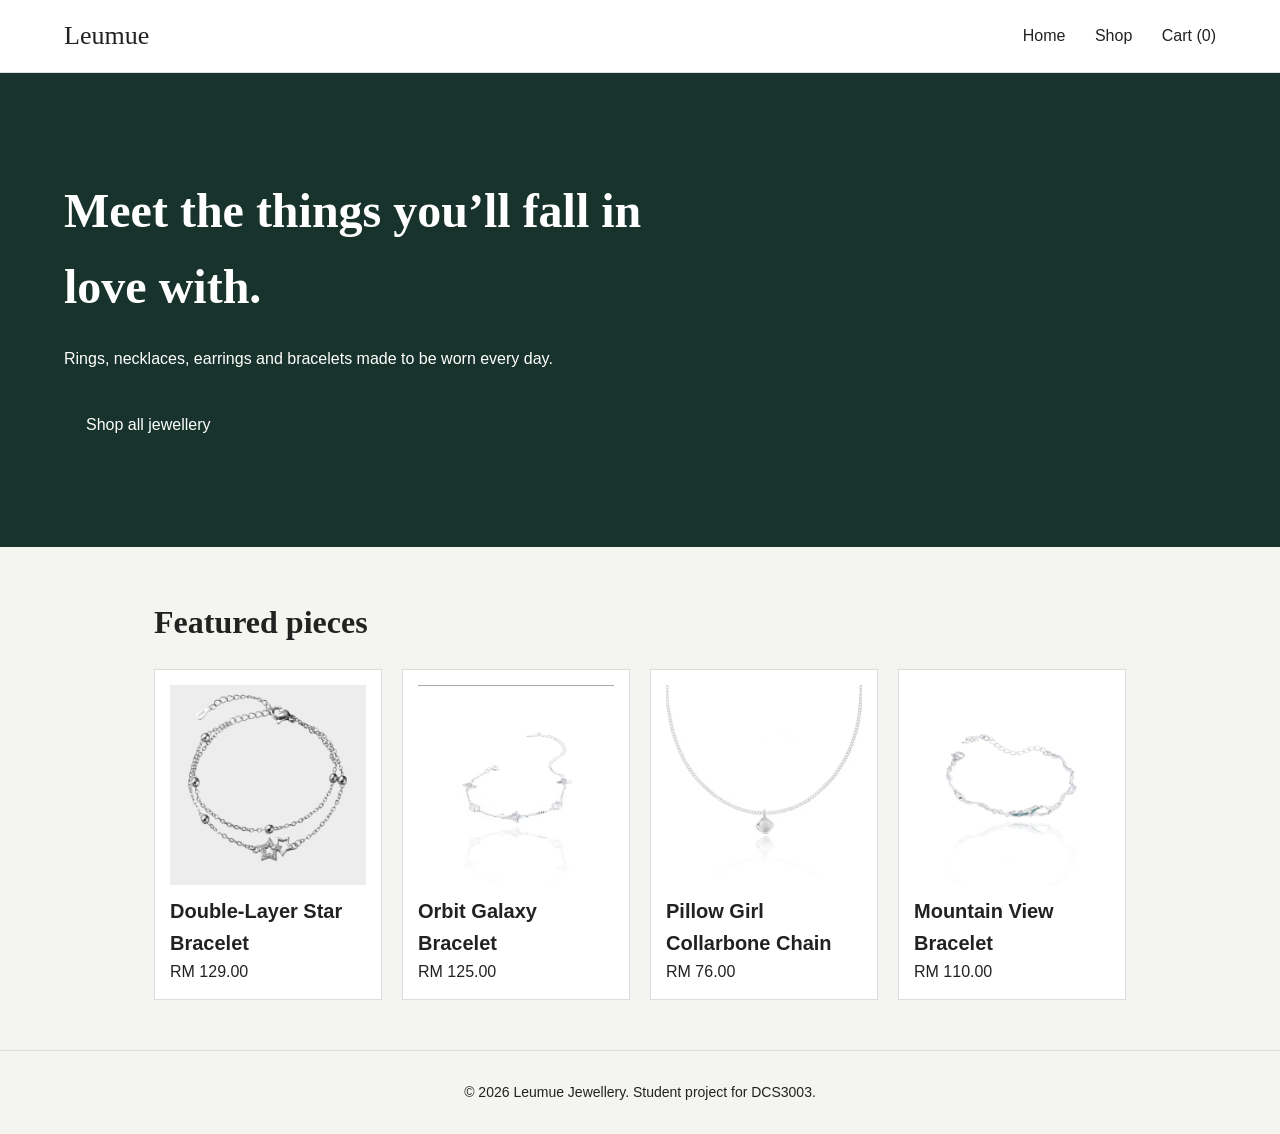
<file: index.html>
<!DOCTYPE html>
<html lang="en">
<head>
  <meta charset="utf-8">
  <meta name="viewport" content="width=device-width, initial-scale=1">
  <title>Home | Leumue</title>
  <link rel="stylesheet" href="style.css">
</head>
<body>
  <header>
    <a class="logo" href="index.html">Leumue</a>
    <nav>
      <a href="index.html">Home</a>
      <a href="shop.html">Shop</a>
      <a href="cart.html">Cart (<span id="cart-count">0</span>)</a>
    </nav>
  </header>

  <section class="hero">
    <h1>Meet the things you’ll fall in love with.</h1>
    <p>Rings, necklaces, earrings and bracelets made to be worn every day.</p>
    <a class="btn" href="shop.html">Shop all jewellery</a>
  </section>

  <main>
    <h2>Featured pieces</h2>
    <div class="products">
        <div class="card">
          <a href="product.html?id=1"><img class="photo" src="product1.png" alt="Double-Layer Star Bracelet"></a>
          <h3><a href="product.html?id=1">Double-Layer Star Bracelet</a></h3>
          <p>RM 129.00</p>
        </div>
        <div class="card">
          <a href="product.html?id=2"><img class="photo" src="product2.png" alt="Orbit Galaxy Bracelet"></a>
          <h3><a href="product.html?id=2">Orbit Galaxy Bracelet</a></h3>
          <p>RM 125.00</p>
        </div>
        <div class="card">
          <a href="product.html?id=3"><img class="photo" src="product3.png" alt="Pillow Girl Collarbone Chain"></a>
          <h3><a href="product.html?id=3">Pillow Girl Collarbone Chain</a></h3>
          <p>RM 76.00</p>
        </div>
        <div class="card">
          <a href="product.html?id=4"><img class="photo" src="product4.png" alt="Mountain View Bracelet"></a>
          <h3><a href="product.html?id=4">Mountain View Bracelet</a></h3>
          <p>RM 110.00</p>
        </div>
    </div>
  </main>

  <footer>© 2026 Leumue Jewellery. Student project for DCS3003.</footer>

  <script src="script.js"></script>
</body>
</html>
</file>
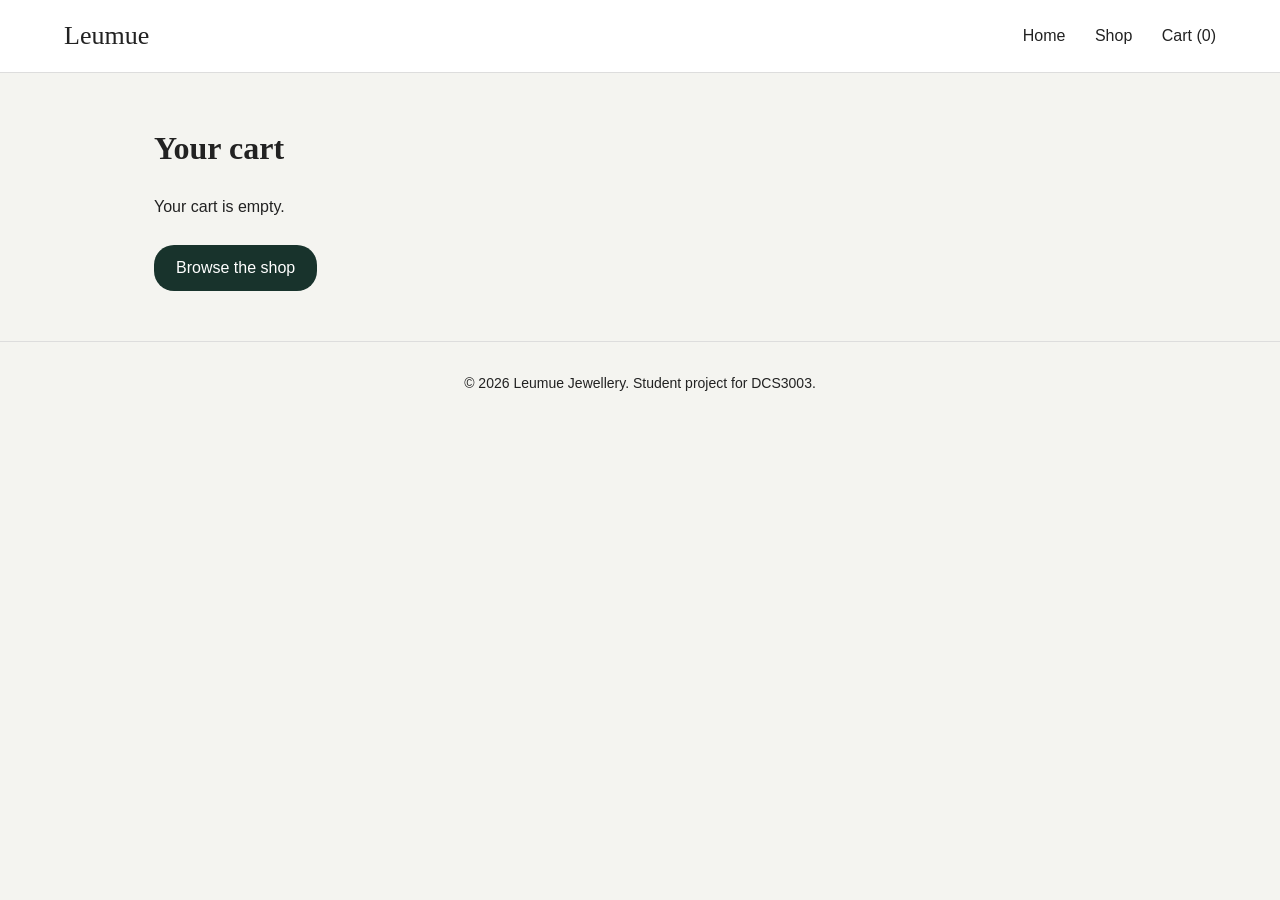
<file: cart.html>
<!DOCTYPE html>
<html lang="en">
<head>
  <meta charset="utf-8">
  <meta name="viewport" content="width=device-width, initial-scale=1">
  <title>Cart | Leumue</title>
  <link rel="stylesheet" href="style.css">
</head>
<body>
  <header>
    <a class="logo" href="index.html">Leumue</a>
    <nav>
      <a href="index.html">Home</a>
      <a href="shop.html">Shop</a>
      <a href="cart.html">Cart (<span id="cart-count">0</span>)</a>
    </nav>
  </header>

  <main>
    <h2>Your cart</h2>
    <div id="cart-box">
      <div class="table-wrap">
        <table>
          <thead>
            <tr><th>Item</th><th>Price</th><th>Quantity</th><th>Subtotal</th><th></th></tr>
          </thead>
          <tbody id="cart-body"></tbody>
        </table>
      </div>
      <p class="total">Total: <span id="cart-total"></span></p>
      <a class="btn" href="checkout.html">Check out</a>
      <a class="btn light" href="shop.html">Keep shopping</a>
    </div>
  </main>

  <footer>© 2026 Leumue Jewellery. Student project for DCS3003.</footer>

  <script src="script.js"></script>
  <script>showCart();</script>
</body>
</html>
</file>
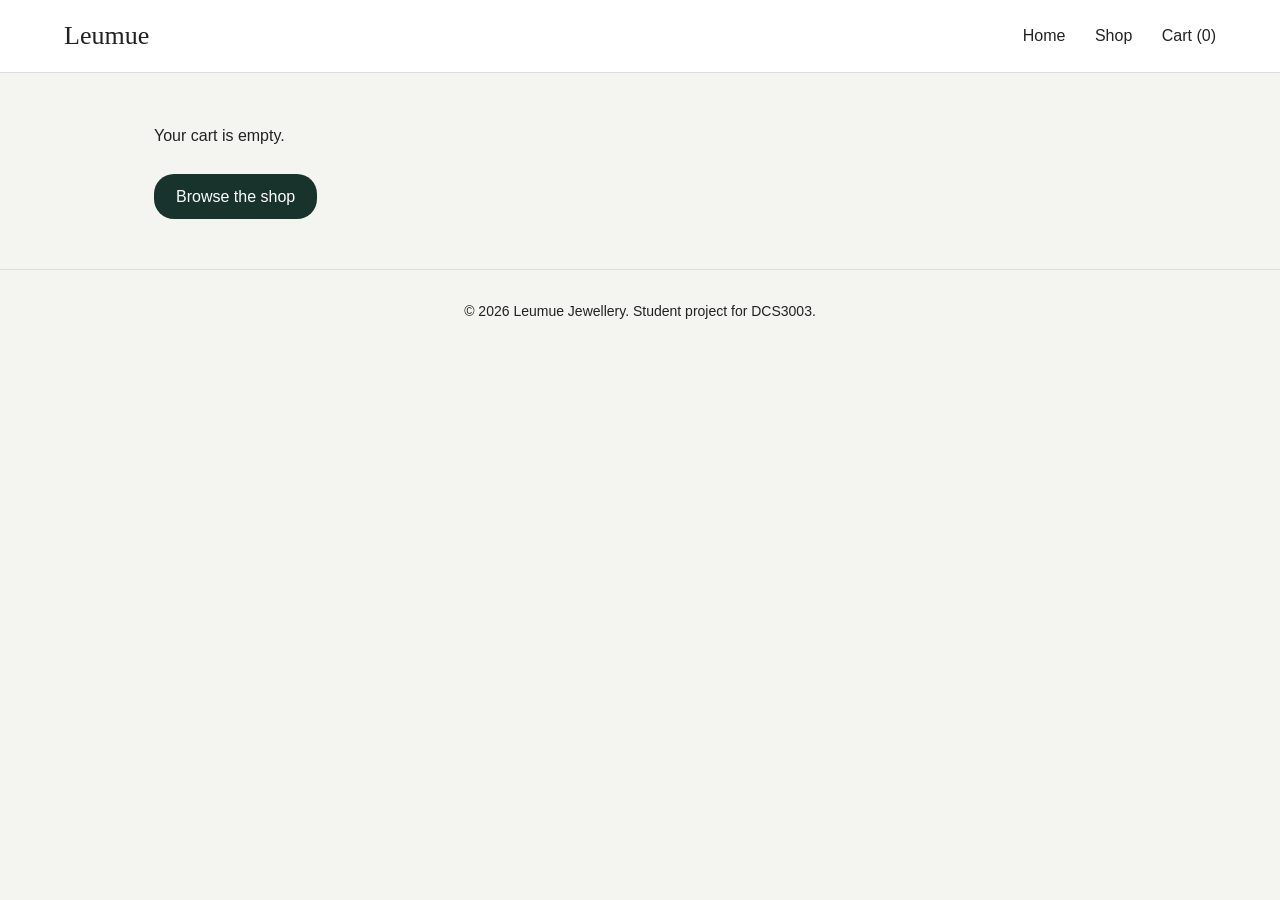
<file: checkout.html>
<!DOCTYPE html>
<html lang="en">
<head>
  <meta charset="utf-8">
  <meta name="viewport" content="width=device-width, initial-scale=1">
  <title>Checkout | Leumue</title>
  <link rel="stylesheet" href="style.css">
</head>
<body>
  <header>
    <a class="logo" href="index.html">Leumue</a>
    <nav>
      <a href="index.html">Home</a>
      <a href="shop.html">Shop</a>
      <a href="cart.html">Cart (<span id="cart-count">0</span>)</a>
    </nav>
  </header>

  <main>
    <div id="checkout-box">
      <h2>Check out</h2>
      <h3>Order summary</h3>
      <div class="table-wrap">
        <table>
          <thead>
            <tr><th>Item</th><th>Quantity</th><th>Subtotal</th></tr>
          </thead>
          <tbody id="summary-body"></tbody>
        </table>
      </div>
      <p class="total">Total: <span id="summary-total"></span></p>

      <h3>Delivery details</h3>
      <form onsubmit="return placeOrder();">
        <input type="text" id="name" placeholder="Full name" required>
        <input type="tel" id="phone" placeholder="Phone number" required>
        <textarea id="address" rows="3" placeholder="Delivery address" required></textarea>
        <button type="submit">Place order</button>
      </form>
    </div>
  </main>

  <footer>© 2026 Leumue Jewellery. Student project for DCS3003.</footer>

  <script src="script.js"></script>
  <script>showSummary();</script>
</body>
</html>
</file>
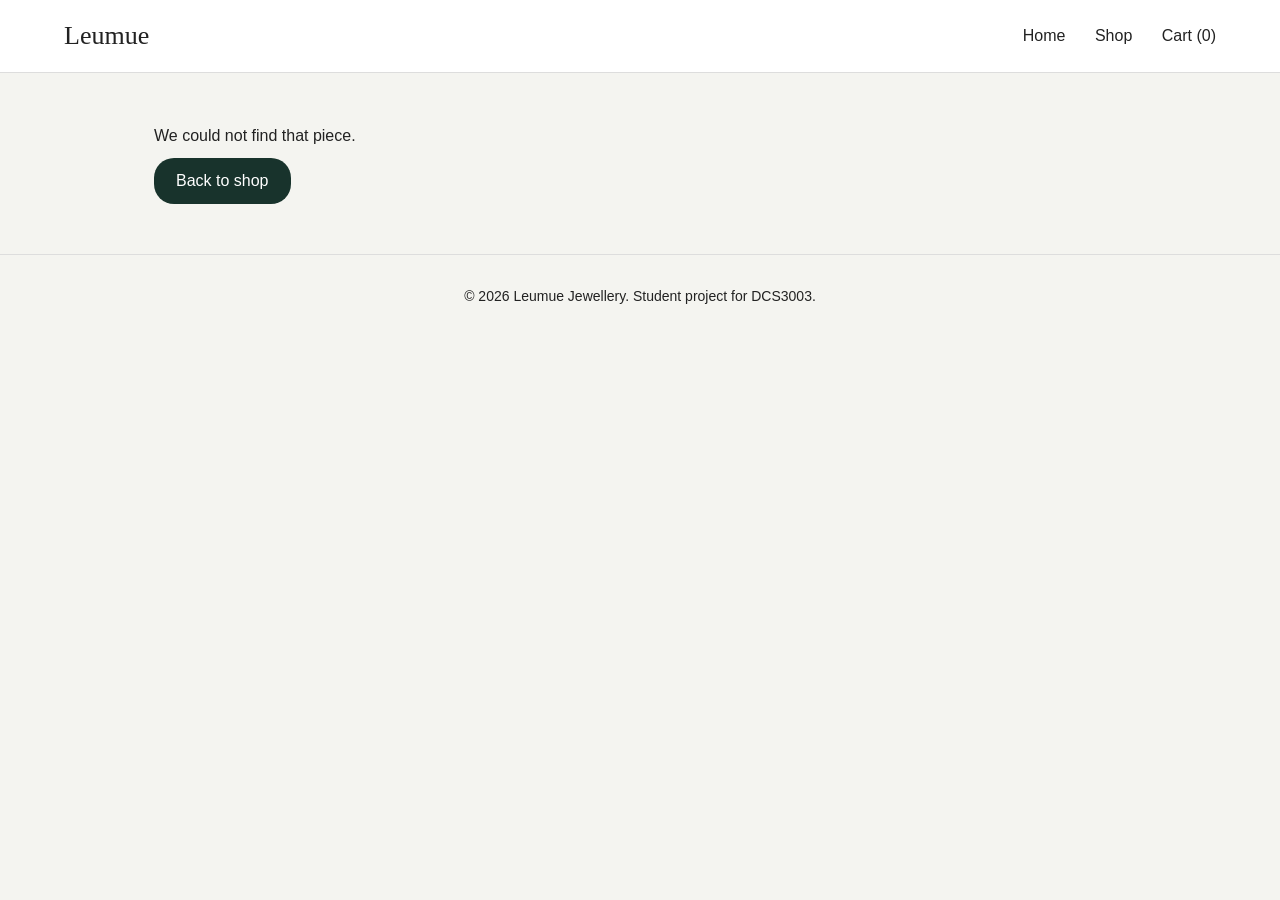
<file: product.html>
<!DOCTYPE html>
<html lang="en">
<head>
  <meta charset="utf-8">
  <meta name="viewport" content="width=device-width, initial-scale=1">
  <title>Product | Leumue</title>
  <link rel="stylesheet" href="style.css">
</head>
<body>
  <header>
    <a class="logo" href="index.html">Leumue</a>
    <nav>
      <a href="index.html">Home</a>
      <a href="shop.html">Shop</a>
      <a href="cart.html">Cart (<span id="cart-count">0</span>)</a>
    </nav>
  </header>

  <main>
    <div class="detail" id="product-box">
      <div>
        <img class="photo big" id="p-photo" alt="">
      </div>
      <div>
        <h2 id="p-name"></h2>
        <p class="price" id="p-price"></p>
        <p id="p-desc"></p>
        <p>Material: <span id="p-material"></span></p>
        <p>Delivery: 3 to 5 working days</p>
        <p>Quantity: <input type="number" id="quantity" value="1" min="1"></p>
        <button onclick="addButton()">Add to cart</button>
        <button class="light" onclick="buyNow()">Buy now</button>
        <p id="message"></p>
      </div>
    </div>
  </main>

  <footer>© 2026 Leumue Jewellery. Student project for DCS3003.</footer>

  <script src="script.js"></script>
  <script>showProduct();</script>
</body>
</html>
</file>
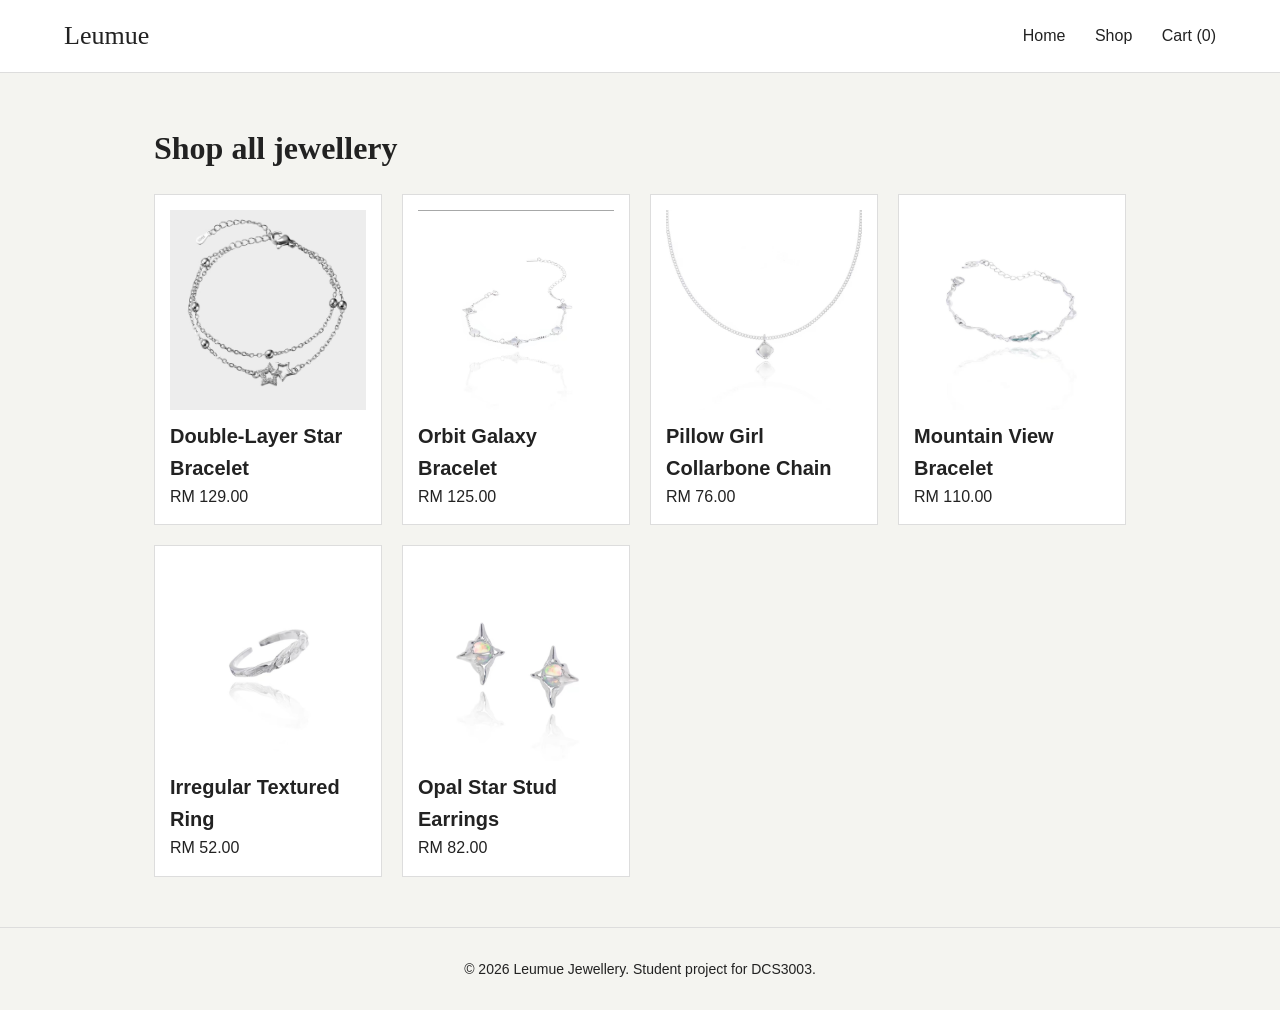
<file: shop.html>
<!DOCTYPE html>
<html lang="en">
<head>
  <meta charset="utf-8">
  <meta name="viewport" content="width=device-width, initial-scale=1">
  <title>Shop | Leumue</title>
  <link rel="stylesheet" href="style.css">
</head>
<body>
  <header>
    <a class="logo" href="index.html">Leumue</a>
    <nav>
      <a href="index.html">Home</a>
      <a href="shop.html">Shop</a>
      <a href="cart.html">Cart (<span id="cart-count">0</span>)</a>
    </nav>
  </header>

  <main>
    <h2>Shop all jewellery</h2>
    <div class="products">
        <div class="card">
          <a href="product.html?id=1"><img class="photo" src="product1.png" alt="Double-Layer Star Bracelet"></a>
          <h3><a href="product.html?id=1">Double-Layer Star Bracelet</a></h3>
          <p>RM 129.00</p>
        </div>
        <div class="card">
          <a href="product.html?id=2"><img class="photo" src="product2.png" alt="Orbit Galaxy Bracelet"></a>
          <h3><a href="product.html?id=2">Orbit Galaxy Bracelet</a></h3>
          <p>RM 125.00</p>
        </div>
        <div class="card">
          <a href="product.html?id=3"><img class="photo" src="product3.png" alt="Pillow Girl Collarbone Chain"></a>
          <h3><a href="product.html?id=3">Pillow Girl Collarbone Chain</a></h3>
          <p>RM 76.00</p>
        </div>
        <div class="card">
          <a href="product.html?id=4"><img class="photo" src="product4.png" alt="Mountain View Bracelet"></a>
          <h3><a href="product.html?id=4">Mountain View Bracelet</a></h3>
          <p>RM 110.00</p>
        </div>
        <div class="card">
          <a href="product.html?id=5"><img class="photo" src="product5.png" alt="Irregular Textured Ring"></a>
          <h3><a href="product.html?id=5">Irregular Textured Ring</a></h3>
          <p>RM 52.00</p>
        </div>
        <div class="card">
          <a href="product.html?id=6"><img class="photo" src="product6.png" alt="Opal Star Stud Earrings"></a>
          <h3><a href="product.html?id=6">Opal Star Stud Earrings</a></h3>
          <p>RM 82.00</p>
        </div>
    </div>
  </main>

  <footer>© 2026 Leumue Jewellery. Student project for DCS3003.</footer>

  <script src="script.js"></script>
</body>
</html>
</file>
<file: style.css>
/* Leumue Jewellery - style.css (used by every page) */

/* Basic settings for the whole page */
* { box-sizing: border-box; margin: 0; padding: 0; }
body { font-family: Arial, sans-serif; background-color: #f4f4f0; color: #222; line-height: 1.6; }
a { color: inherit; text-decoration: none; }

/* Header and navigation */
header { display: flex; justify-content: space-between; align-items: center; flex-wrap: wrap; padding: 15px 5%; background-color: white; border-bottom: 1px solid #ddd; }
.logo { font-family: Georgia, serif; font-size: 26px; }
nav a { margin-left: 25px; }
nav a:hover { color: #b88a44; }

/* Banner on the home page */
.hero { background-color: #18332c; color: white; padding: 100px 5%; }
.hero h1 { font-family: Georgia, serif; font-size: 48px; max-width: 600px; }
.hero p { margin: 20px 0 30px; max-width: 500px; }

/* Main content area */
main { max-width: 1100px; margin: 0 auto; padding: 50px 5%; }
h2 { font-family: Georgia, serif; font-size: 32px; margin-bottom: 20px; }

/* Buttons */
.btn, button { display: inline-block; background-color: #18332c; color: white; border: none; padding: 10px 22px; border-radius: 20px; font-size: 16px; cursor: pointer; }
.btn:hover, button:hover { background-color: #b88a44; }
.light { background-color: white; color: #222; border: 1px solid #222; }

/* Product cards (a grid that adjusts to the screen width) */
.products { display: grid; grid-template-columns: repeat(auto-fit, minmax(220px, 1fr)); gap: 20px; }
.card { background-color: white; border: 1px solid #ddd; padding: 15px; }
.card h3 { font-size: 20px; }
.photo { display: block; width: 100%; height: 200px; object-fit: cover; background-color: #ddd; margin-bottom: 10px; }

/* Product detail page: photo on the left, information on the right */
.detail { display: flex; gap: 40px; }
.detail > div { flex: 1; }
.big { height: 350px; }
.price { font-size: 24px; margin: 5px 0 15px; }
.detail p { margin-bottom: 10px; }

/* Cart and checkout tables */
.table-wrap { overflow-x: auto; }
table { width: 100%; border-collapse: collapse; background-color: white; margin-bottom: 20px; }
th, td { padding: 10px; border-bottom: 1px solid #ddd; text-align: left; }
table button { padding: 2px 10px; }
.total { font-size: 20px; margin-bottom: 20px; }

/* Forms */
form { max-width: 450px; }
input, textarea { width: 100%; padding: 10px; margin-bottom: 12px; border: 1px solid #ccc; font-size: 16px; }
input[type=number] { width: 80px; }

footer { text-align: center; padding: 30px 5%; border-top: 1px solid #ddd; font-size: 14px; }

/* Small screens (phones): stack things vertically */
@media (max-width: 700px) {
  header { flex-direction: column; gap: 10px; }
  nav a { margin: 0 10px; }
  .hero { padding: 60px 5%; }
  .hero h1 { font-size: 32px; }
  .detail { flex-direction: column; }
}
</file>
